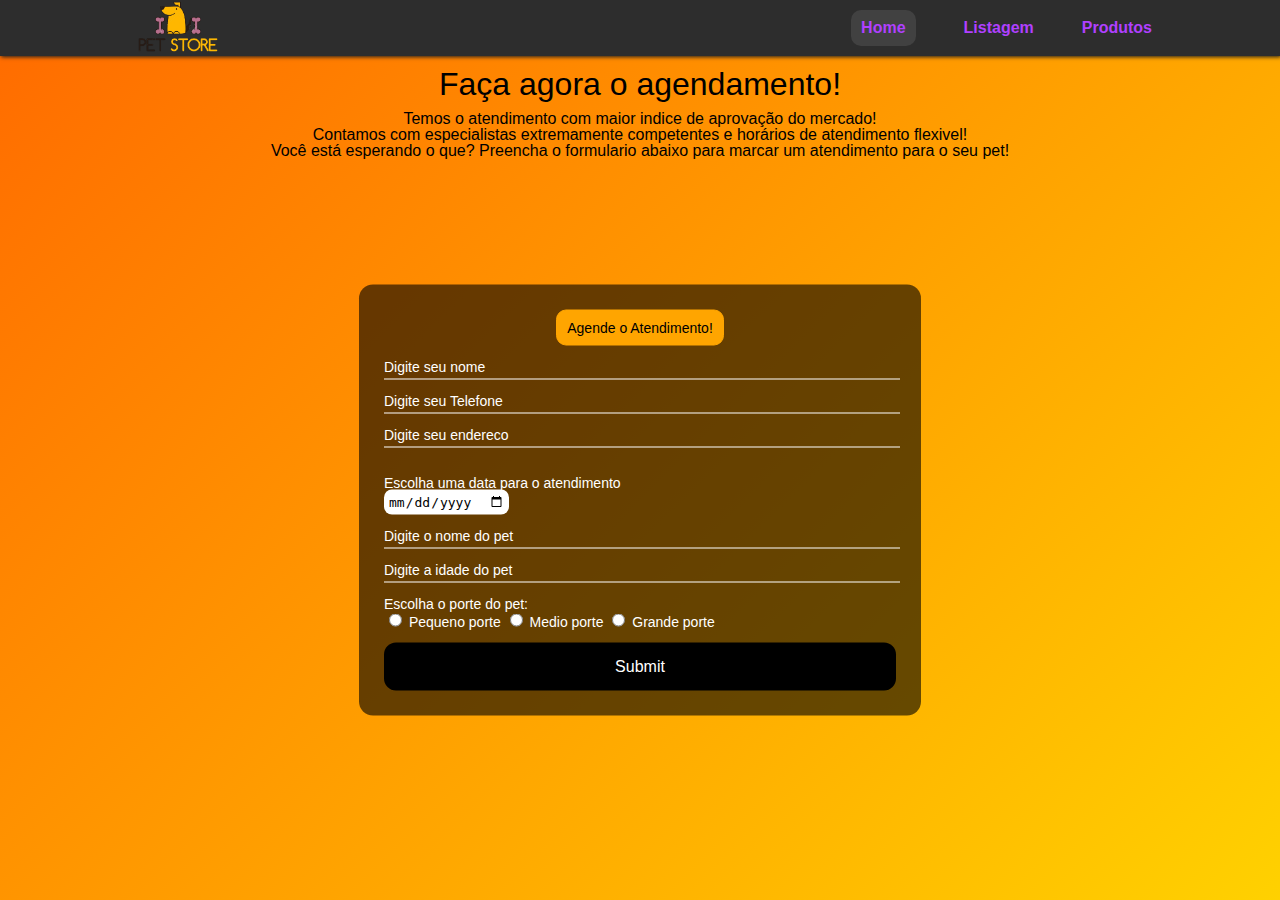
<file: html/index.html>
<!DOCTYPE html>
<html lang="pt-bt">

<head>
    <meta charset="UTF-8">
    <title>Pet-store</title>
    <link rel="stylesheet" href="../style/reset.css">
    <link rel="stylesheet" href="../style/index.css">
    <link rel="stylesheet" href="../style/geral.css">
</head>

<body id="body">
    <div class="header" id="header">
        <button onclick="toggleSidebar()" class="btn_icon_header">
            <svg xmlns="http://www.w3.org/2000/svg" width="20" height="20" fill="currentColor" class="bi bi-list"
                viewBox="0 0 16 16">
                <path fill-rule="evenodd"
                    d="M2.5 12a.5.5 0 0 1 .5-.5h10a.5.5 0 0 1 0 1H3a.5.5 0 0 1-.5-.5zm0-4a.5.5 0 0 1 .5-.5h10a.5.5 0 0 1 0 1H3a.5.5 0 0 1-.5-.5zm0-4a.5.5 0 0 1 .5-.5h10a.5.5 0 0 1 0 1H3a.5.5 0 0 1-.5-.5z" />
            </svg>
        </button>
        <div class="logo_header">
            <img src="../img/pet store.png" alt="Logomarca Pet-store" class="img_logo_header">
        </div>
        <div class="navigation_header" id="navigation_header">
            <button onclick="toggleSidebar()" class="btn_icon_header">
                <svg xmlns="http://www.w3.org/2000/svg" width="20" height="20" fill="currentColor" class="bi bi-x"
                    viewBox="0 0 16 16">
                    <path
                        d="M4.646 4.646a.5.5 0 0 1 .708 0L8 7.293l2.646-2.647a.5.5 0 0 1 .708.708L8.707 8l2.647 2.646a.5.5 0 0 1-.708.708L8 8.707l-2.646 2.647a.5.5 0 0 1-.708-.708L7.293 8 4.646 5.354a.5.5 0 0 1 0-.708z" />
                </svg>
            </button>
            <a href="index.html" class="active">Home</a>
            <a href="dados.html">Listagem</a>
            <a href="produto.html">Produtos</a>
        </div>
    </div>

    <main>
        <div class="container" id="content">
            <div class="sobre">
                <h1>Faça agora o agendamento!</h1>
                <p>Temos o atendimento com maior indice de aprovação do mercado!
                    <br> Contamos com especialistas extremamente competentes e horários de atendimento flexivel!<br>
                    Você está esperando o que? Preencha o formulario abaixo para marcar um atendimento para o seu pet!
                </p>
            </div>
            <div class="form">
                <form action="" id="novoItem">
                    <fieldset>
                        <legend>Agende o Atendimento!</legend>
                        <br>
                        <div class="caixa">

                            <input type="text" name="nome" id="nome__dono" class="dados" required>
                            <label for="nome__dono" class="labelInput">Digite seu nome</label>

                        </div><br>
                        <div class="caixa">
                            <input type="text" name="numero" id="numero__dono" class="dados" required>
                            <label for="numero__dono" class="labelInput">Digite seu Telefone</label>
                        </div><br>
                        <div class="caixa">

                            <input type="text" name="endereco" id="endereco" class="dados" required>
                            <label for="endereco" class="labelInput">Digite seu endereco</label>
                        </div><br><br>

                        <label for="data">Escolha uma data para o atendimento</label><br>
                        <input type="date" name="data" id="data" required>
                        <br><br>

                        <div class="caixa">
                            <input type="text" name="nome" id="nome__pet" class="dados" required>
                            <label for="nome__pet" class="labelInput">Digite o nome do pet</label>
                        </div> <br>
                        <div class="caixa">
                            <input type="number" name="idade" id="idade" class="dados" required>
                            <label for="idade" class="labelInput">Digite a idade do pet</label>
                        </div><br>
                        <p>Escolha o porte do pet:</p>

                        <input type="radio" id="pequeno_porte" class="porte" name="porte" value="pequeno" required>
                        <label for="pequeno">Pequeno porte</label>

                        <input type="radio" id="medio_porte" class="porte" name="porte" value="medio" required>
                        <label for="medio">Medio porte</label>

                        <input type="radio" id="grande_porte" class="porte" name="porte" value="grande" required>
                        <label for="grande">Grande porte</label> <br><br>

                        <input type="submit" name="botao" onclick="pegarValorRadio()" id="botao">


                    </fieldset>
                </form>
            </div>
        </div>
    </main>
    <script src="../js/dados.js"></script>
    <script src="../js/header.js"></script>
</body>

</html>
</file>
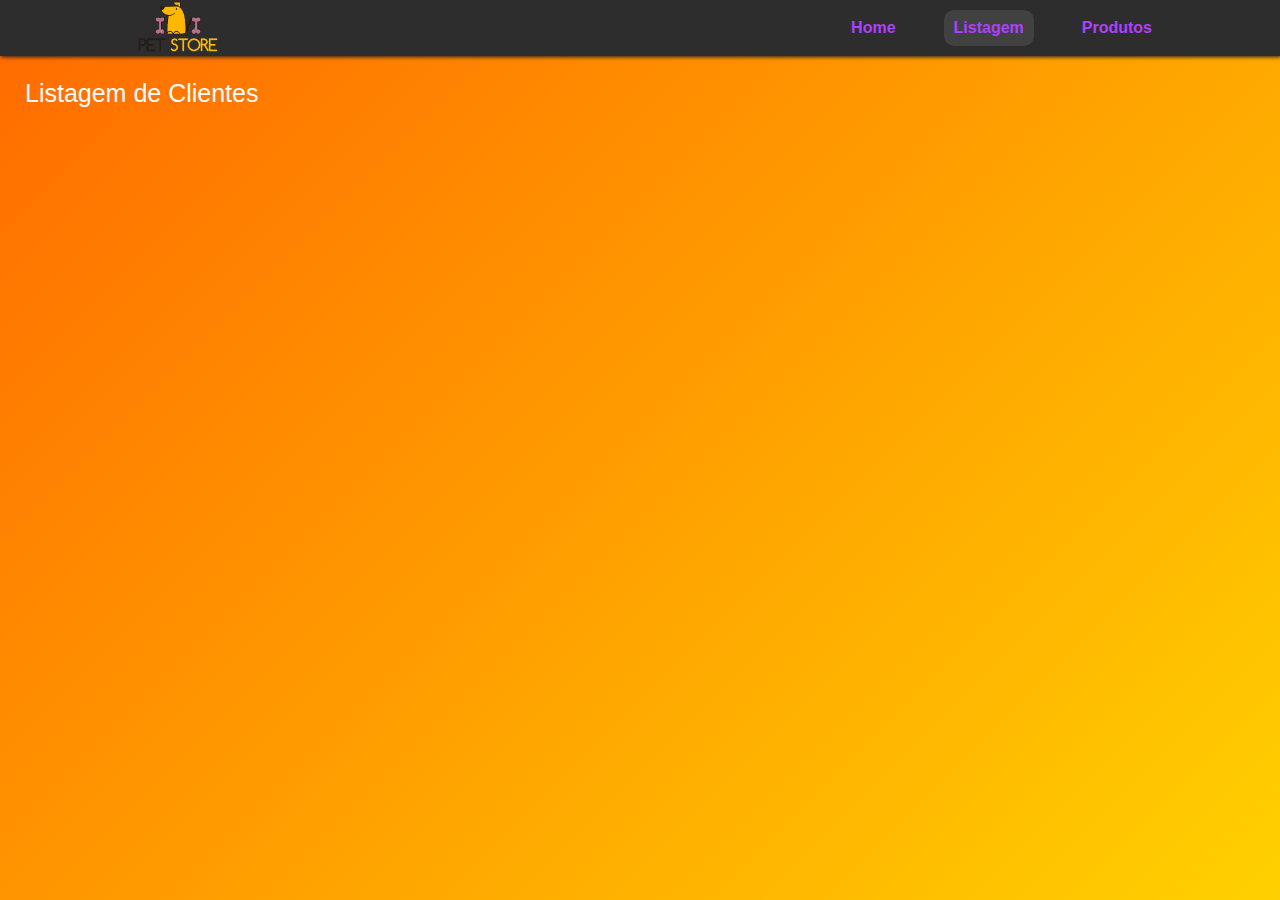
<file: html/dados.html>
<!DOCTYPE html>
<html lang="pt-br">

<head>
    <meta charset="UTF-8">
    <title>Dados | Pet-store</title>
    <link rel="stylesheet" href="../style/reset.css">
    <link rel="stylesheet" href="../style/geral.css">
    <link rel="stylesheet" href="../style/index.css">
    <link rel="stylesheet" href="../style/dados.css">
</head>

<body>

    <body id="body">
        <div class="header" id="header">
            <button onclick="toggleSidebar()" class="btn_icon_header">
                <svg xmlns="http://www.w3.org/2000/svg" width="20" height="20" fill="currentColor" class="bi bi-list"
                    viewBox="0 0 16 16">
                    <path fill-rule="evenodd"
                        d="M2.5 12a.5.5 0 0 1 .5-.5h10a.5.5 0 0 1 0 1H3a.5.5 0 0 1-.5-.5zm0-4a.5.5 0 0 1 .5-.5h10a.5.5 0 0 1 0 1H3a.5.5 0 0 1-.5-.5zm0-4a.5.5 0 0 1 .5-.5h10a.5.5 0 0 1 0 1H3a.5.5 0 0 1-.5-.5z" />
                </svg>
            </button>
            <div class="logo_header">
                <img src="../img/pet store.png" alt="Logomarca Pet-store" class="img_logo_header">
            </div>
            <div class="navigation_header" id="navigation_header">
                <button onclick="toggleSidebar()" class="btn_icon_header">
                    <svg xmlns="http://www.w3.org/2000/svg" width="20" height="20" fill="currentColor" class="bi bi-x"
                        viewBox="0 0 16 16">
                        <path
                            d="M4.646 4.646a.5.5 0 0 1 .708 0L8 7.293l2.646-2.647a.5.5 0 0 1 .708.708L8.707 8l2.647 2.646a.5.5 0 0 1-.708.708L8 8.707l-2.646 2.647a.5.5 0 0 1-.708-.708L7.293 8 4.646 5.354a.5.5 0 0 1 0-.708z" />
                    </svg>
                </button>
                <a href="index.html">Home</a>
                <a href="dados.html" class="active">Listagem</a>
                <a href="produto.html">Produtos</a>
            </div>
        </div>

        <main>
            <div id="content">

                <h1 class="listagem-clientes">Listagem de Clientes</h1>

                <dialog id="modal" class="modal">
                    <div class="conteudo_modal">
                        <h2>Dados do Cliente e do Pet</h2>
                        <p><strong>Dono:</strong> <span id="nomeDono"></span></p>
                        <p><strong>Telefone:</strong> <span id="numero"></span></p>
                        <p><strong>Endereço:</strong> <span id="endereco"></span></p>
                        <p><strong>Data do Atendimento:</strong> <span id="data"></span></p>
                        <p><strong>Animal:</strong> <span id="nomePet"></span></p>
                        <p><strong>Idade do Animal:</strong> <span id="idade"></span></p>
                        <p><strong>Porte do Animal:</strong> <span id="porte"></span></p>
                    </div>
                    <div>
                        <button class="botao_fecha_modal" id="botao">Fechar</button>
                    </div>
                </dialog>
                <div class="card">
                    <ul class="dadosSimplificados" id="dadosSimplificados">

                    </ul>
                </div>

            </div>
        </main>


        <script src="../js/header.js"></script>
        <script src="../js/card.js"></script>
    </body>

</html>
</file>
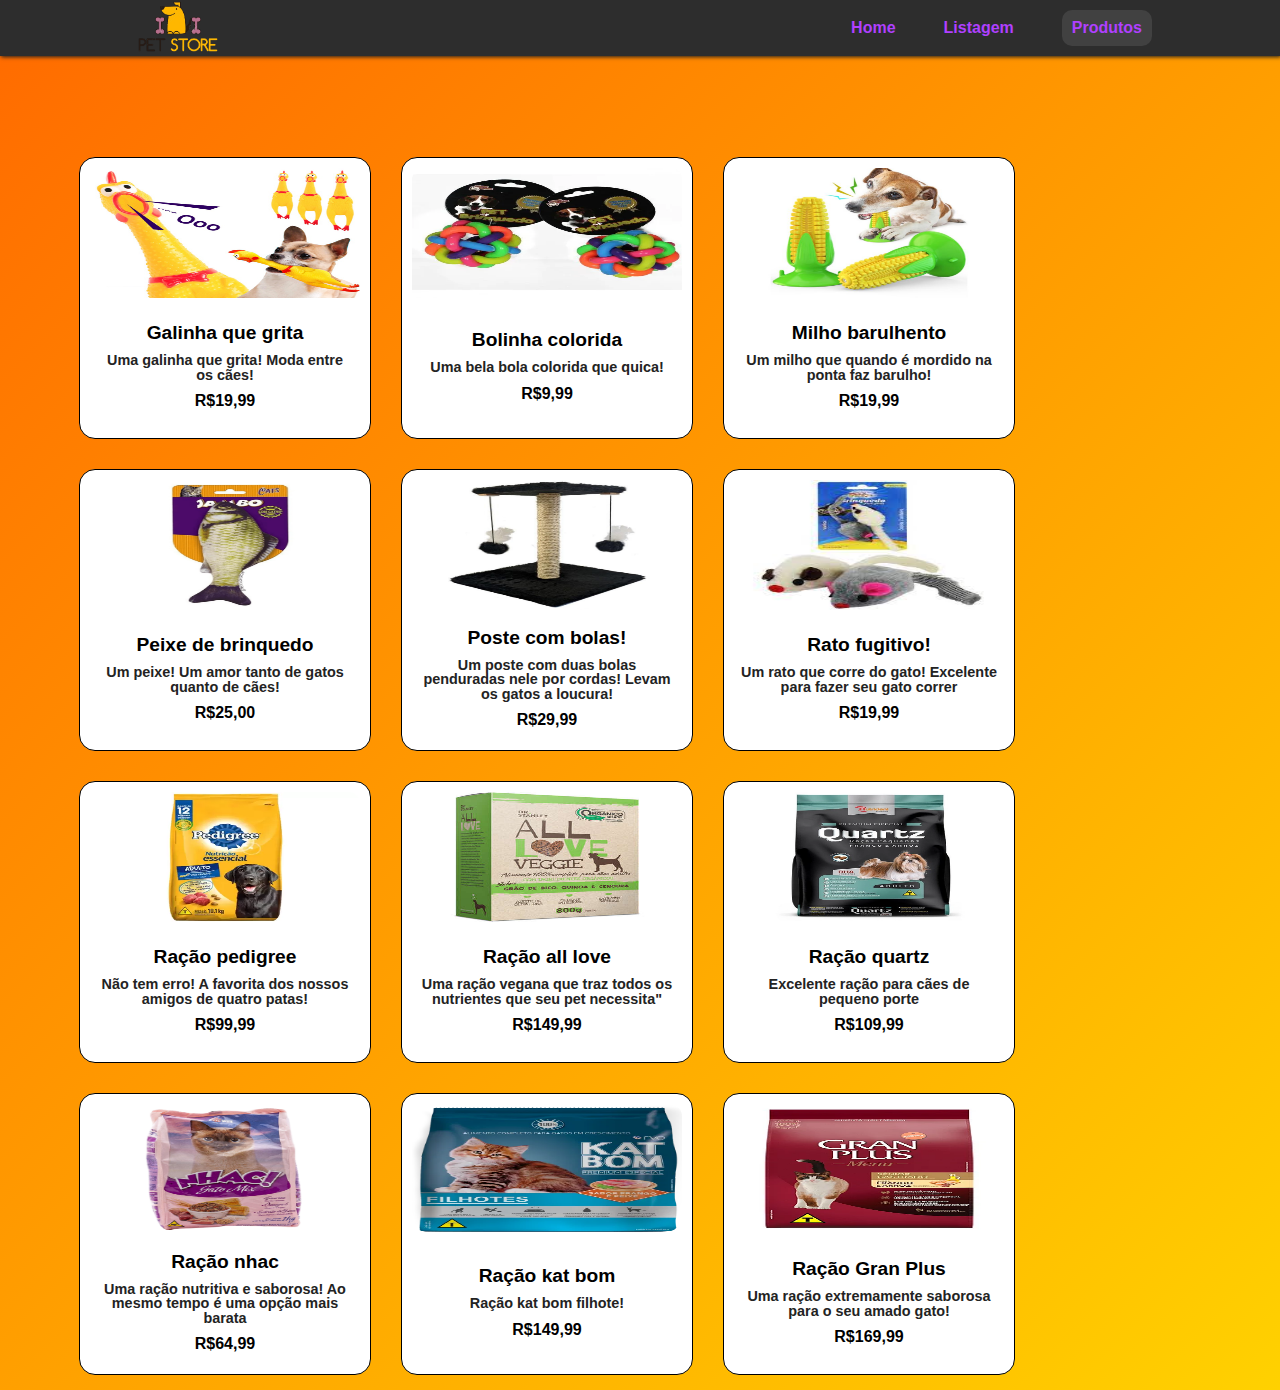
<file: html/produto.html>
<!DOCTYPE html>
<html lang="pt-br">

<head>
    <meta charset="UTF-8">
    <title>Pet-store</title>
    <link rel="stylesheet" href="../style/reset.css">
    <link rel="stylesheet" href="../style/index.css">
    <link rel="stylesheet" href="../style/geral.css">
    <link rel="stylesheet" href="../style/produtos.css">
</head>

<body>
    <div id="body">
        <div class="header" id="header">
            <button onclick="toggleSidebar()" class="btn_icon_header">
                <svg xmlns="http://www.w3.org/2000/svg" width="20" height="20" fill="currentColor" class="bi bi-list"
                    viewBox="0 0 16 16">
                    <path fill-rule="evenodd"
                        d="M2.5 12a.5.5 0 0 1 .5-.5h10a.5.5 0 0 1 0 1H3a.5.5 0 0 1-.5-.5zm0-4a.5.5 0 0 1 .5-.5h10a.5.5 0 0 1 0 1H3a.5.5 0 0 1-.5-.5zm0-4a.5.5 0 0 1 .5-.5h10a.5.5 0 0 1 0 1H3a.5.5 0 0 1-.5-.5z" />
                </svg>
            </button>
            <div class="logo_header">
                <img src="../img/pet store.png" alt="Logomarca Pet-store" class="img_logo_header">
            </div>
            <div class="navigation_header" id="navigation_header">
                <button onclick="toggleSidebar()" class="btn_icon_header">
                    <svg xmlns="http://www.w3.org/2000/svg" width="20" height="20" fill="currentColor" class="bi bi-x"
                        viewBox="0 0 16 16">
                        <path
                            d="M4.646 4.646a.5.5 0 0 1 .708 0L8 7.293l2.646-2.647a.5.5 0 0 1 .708.708L8.707 8l2.647 2.646a.5.5 0 0 1-.708.708L8 8.707l-2.646 2.647a.5.5 0 0 1-.708-.708L7.293 8 4.646 5.354a.5.5 0 0 1 0-.708z" />
                    </svg>
                </button>
                <a href="index.html">Home</a>
                <a href="dados.html">Listagem</a>
                <a href="produto.html" class="active">Produtos</a>
            </div>
        </div>
    </div>
    <div class="mensagem" id="mensagem"></div>
    <div class="corpo">
        <div class="card" onclick="adicionarAoCarrinho('galinha que grita', '19,99')">
            <img src="../img/brinquedo de cachorro.jfif" alt="">
            <div>
                <h2>Galinha que grita</h2>
                <h3>Uma galinha que grita! Moda entre os cães!</h3>
                <span>R$19,99</span>
            </div>
        </div>
        <div class="card" onclick="adicionarAoCarrinho('bola colorida', '9,99')">
            <img src="../img/brinquedo de cachorro 2.webp" alt="">
            <div>
                <h2>Bolinha colorida</h2>
                <h3>Uma bela bola colorida que quica!</h3>
                <span>R$9,99</span>
            </div>
        </div>
        <div class="card" onclick="adicionarAoCarrinho('milho barulhento', '19,99')">
            <img src="../img/brinquedo de cachorro 3.jpg" alt="">
            <div>
                <h2>Milho barulhento</h2>
                <h3>Um milho que quando é mordido na ponta faz barulho!</h3>
                <span>R$19,99</span>
            </div>
        </div>
        <div class="card" onclick="adicionarAoCarrinho('peixe', '25,00')">
            <img src="../img/brinquedo de gato.png" alt="">
            <div>
                <h2>Peixe de brinquedo</h2>
                <h3>Um peixe! Um amor tanto de gatos quanto de cães!</h3>
                <span>R$25,00</span>
            </div>
        </div>
        <div class="card" onclick="adicionarAoCarrinho('poste com bolas', '29,99')">
            <img src="../img/brinquedo de gato 2.jpg" alt="">
            <div>
                <h2>Poste com bolas!</h2>
                <h3>Um poste com duas bolas penduradas nele por cordas! Levam os gatos a loucura!</h3>
                <span>R$29,99</span>
            </div>
        </div>
        <div class="card" onclick="adicionarAoCarrinho('rato', '19,99')">
            <img src="../img/brinquedo de gato 3.jfif" alt="">
            <div>
                <h2>Rato fugitivo!</h2>
                <h3>Um rato que corre do gato! Excelente para fazer seu gato correr</h3>
                <span>R$19,99</span>
            </div>
        </div>
        <div class="card" onclick="adicionarAoCarrinho('ração pedigree', '99,99')">
            <img src="../img/ração pedigree.webp" alt="">
            <div>
                <h2>Ração pedigree</h2>
                <h3>Não tem erro! A favorita dos nossos amigos de quatro patas!</h3>
                <span>R$99,99</span>
            </div>
        </div>
        <div class="card" onclick="adicionarAoCarrinho('racao all love', '149,99')">
            <img src="../img/ração all love.jpg" alt="">
            <div>
                <h2>Ração all love</h2>
                <h3>Uma ração vegana que traz todos os nutrientes que seu pet necessita"</h3>
                <span>R$149,99</span>
            </div>
        </div>
        <div class="card" onclick="adicionarAoCarrinho('ração quartz', '109,99')">
            <img src="../img/ração quartz.webp" alt="">
            <div>
                <h2>Ração quartz</h2>
                <h3>Excelente ração para cães de pequeno porte</h3>
                <span>R$109,99</span>
            </div>
        </div>
        <div class="card" onclick="adicionarAoCarrinho('racao nhac', '64,99')">
            <img src="../img/ração nhac.png" alt="">
            <div>
                <h2>Ração nhac</h2>
                <h3>Uma ração nutritiva e saborosa! Ao mesmo tempo é uma opção mais barata</h3>
                <span>R$64,99</span>
            </div>
        </div>
        <div class="card" onclick="adicionarAoCarrinho('racao kat bom', '149,99')">
            <img src="../img/Katbom-Filhotes.webp" alt="">
            <div>
                <h2>Ração kat bom</h2>
                <h3>Ração kat bom filhote!</h3>
                <span>R$149,99</span>
            </div>
        </div>
        <div class="card" onclick="adicionarAoCarrinho('racao gran plus', '169,99')">
            <img src="../img/ração gran plus.webp" alt="">
            <div>
                <h2>Ração Gran Plus</h2>
                <h3>Uma ração extremamente saborosa para o seu amado gato!</h3>
                <span>R$169,99</span>
            </div>
        </div>

    </div>



    <script src="../js/header.js"></script>
    <script src="../js/carinho.js"></script>
</body>

</html>
</file>
<file: style/index.css>
body {
    font-family: Arial, Helvetica, sans-serif;
    background: linear-gradient(135deg, #FF6A00, #FFD100);
}
.sobre{

    padding: 6px;
    text-align: center;
    color: black;
}
.sobre h1{
    font-size: xx-large;
    padding: 6px;
}
.sobre p{
    padding: 5px;
    font-size: 16px;
}
.form {
    margin-top: 50px;
    position: absolute;
    top: 50%;
    left: 50%;
    transform: translate(-50%, -50%);
    background-color: rgba(0, 0, 0, 0.6);
    padding: 25px;
    border-radius: 14px;
    width: 40%;
    color: white;
}

legend {
    border: 1px solid orange;
    padding: 10px;
    text-align: center;
    background-color: orange;
    border-radius: 10px;
    color: #000000;
}

.labelInput {
    position: absolute;
    top: 0px;
    left: 0px;
    pointer-events: none;
    transition: .5s;
}

.caixa {
    position: relative;
    
}

.dados {

    background: none;
    border: none;
    border-bottom: 1px solid white;
    outline: none;
    color: white;
    font-size: 15px;
    width: 100%;
    letter-spacing: 2px;
}


.dados:focus~.labelInput, .dados:valid ~.labelInput {
    top: -20px;
    font-size: 11px;
    color: black;
} 
#data{
    border: none;
    padding: 4px;
    border-radius: 8px;
    outline: none;
    font-size: 13px;
 }
#botao{
    width: 100%;
    border: none;
    border-radius: 12px;
    padding: 15px;
    background-color: black;
    color: white;
    font-size: 16px;
    cursor: pointer;
}
.container {
    font-size: 14px;
}
@media screen and (max-width: 860px) {
.form{
    width: 80%;
    height: max-content;
}
}
</file>
<file: style/geral.css>
:root{
    --color-white: #fff;
    --color-dark1: rgb(39, 39, 39);
    --color-dark2: #2d2d2d;
    --color-dark3: #414141;
    --color-dark4: #1c1c1c;
    --color-dark5: #343434;
    --color-purple: #b040ff;
}
body{
    height:100vh ;
    font-family: Arial, Helvetica, sans-serif;
    background-color: var(--color-dark1);
    color: var(--color-white);
}
.img_logo_header{
    width: 100px;
}
.header,
.navigation_header{
    display: flex;
    flex-direction: row;
    align-items: center;
}
.header{
    background-color: var(--color-dark2);
    justify-content: space-between;
    padding: 0 10%;
    height: 3.5em;
    box-shadow: 1px 1px 4px var(--color-dark4);
}
.navigation_header{
    gap: 3em;
    z-index: 2;
}
.content{
    padding-top: 5em;
    text-align: center;
    height: 100vh;
    transition: 1s;
}
.navigation_header a{
    text-decoration: none;
    color: var(--color-purple);
    transition: 1s;
    font-weight: bold;
}
.navigation_header a:hover{
    color: var(--color-white);
    font-size: 18px;
}
.active{
    background: var(--color-dark3);
    padding: 10px;
    border-radius: 10px;
}
.btn_icon_header{
    background: transparent;
    border: none;
    color: var(--color-white);
    cursor: pointer;
    display: none;
}
@media screen and (max-width: 860px) {
    .navigation_header{
        position: absolute;
        flex-direction: column ;
        top: 0;
        background: var(--color-dark5);
        height: 100%;
        width: 35vw;
        padding: 1em;
        animation-duration: 1s;
        margin-left: -100vw;
    }
    .btn_icon_header{
        display: block;
    }
}
@keyframes showSidebar {
    from {margin-left: -100vw;}
    to {margin-left: -10vw;}
}
</file>
<file: style/dados.css>
main {
    padding-top: 25px;
    padding-left: 25px;
    padding-right: 25px;
}

.listagem-clientes {
    font-size: 25px;
}



.card {
    display: grid;
    grid-template-columns: auto auto;
    gap: 5px;
    margin: 0px;
}

.dadosSimplificados {
    text-align: center;
    justify-content: center;
    border: 0px;

}

.dado-simples {
    padding: 8px;
    margin: 3px;
    border: solid 2px black;
}

.modal {
    width: 450px;
}

.modal::backdrop {
    backdrop-filter: blur(8px);
}

.botao_fecha_modal {
    margin-top: 10px;
    width: 100%;
    border: none;
    border-radius: 8px;
    padding: 6px;
    background-color: black;
    color: white;
    font-size: 14px;
    cursor: pointer;
}

@media screen and (max-width: 860px) {
    .listagem-clientes {
        font-size: 40px;
    }

    .card {
        display: grid;
        grid-template-columns: 50% auto;
        gap: 5px;
    }
    .modal {
        width: 50%;
        height: 60%;
    }
}
</file>
<file: style/produtos.css>
.mensagem {
    text-align: center;
    font-size: 30px;
    padding: 12px;
    height: 40px;
    width: 70%;
    margin: 12px auto 10px auto;
}

.corpo {
    position: relative;
    margin-top: 0px;
    margin-right: auto;
    margin-bottom: 0px;
    margin-left: auto;
    height: 80%;
    width: 90%;
    font-weight: 600;
    color: #220210;
}

.card {
    color: black;
    background-color: white;
    width: 270px;
    height: 260px;
    border-radius: 16px;
    text-align: center;
    padding: 10px;
    float: left;
    border: 1px solid #000;
    margin: 15px 15px 15px 15px;
}

.card img {
    width: 100%;
    height: 130px;
    border-top-left-radius: 12px;
    border-top-right-radius: 12px;
}

.card div {
    display: flex;
    flex-direction: column;
    justify-content: center;
    align-items: center;
    gap: 4px;
    height: 50%;
}

.card h2 {
    font-size: 1.2rem;
}

.card h3 {
    padding: 7px;
    font-size: .9rem;
    color: #232323;
}
</file>
